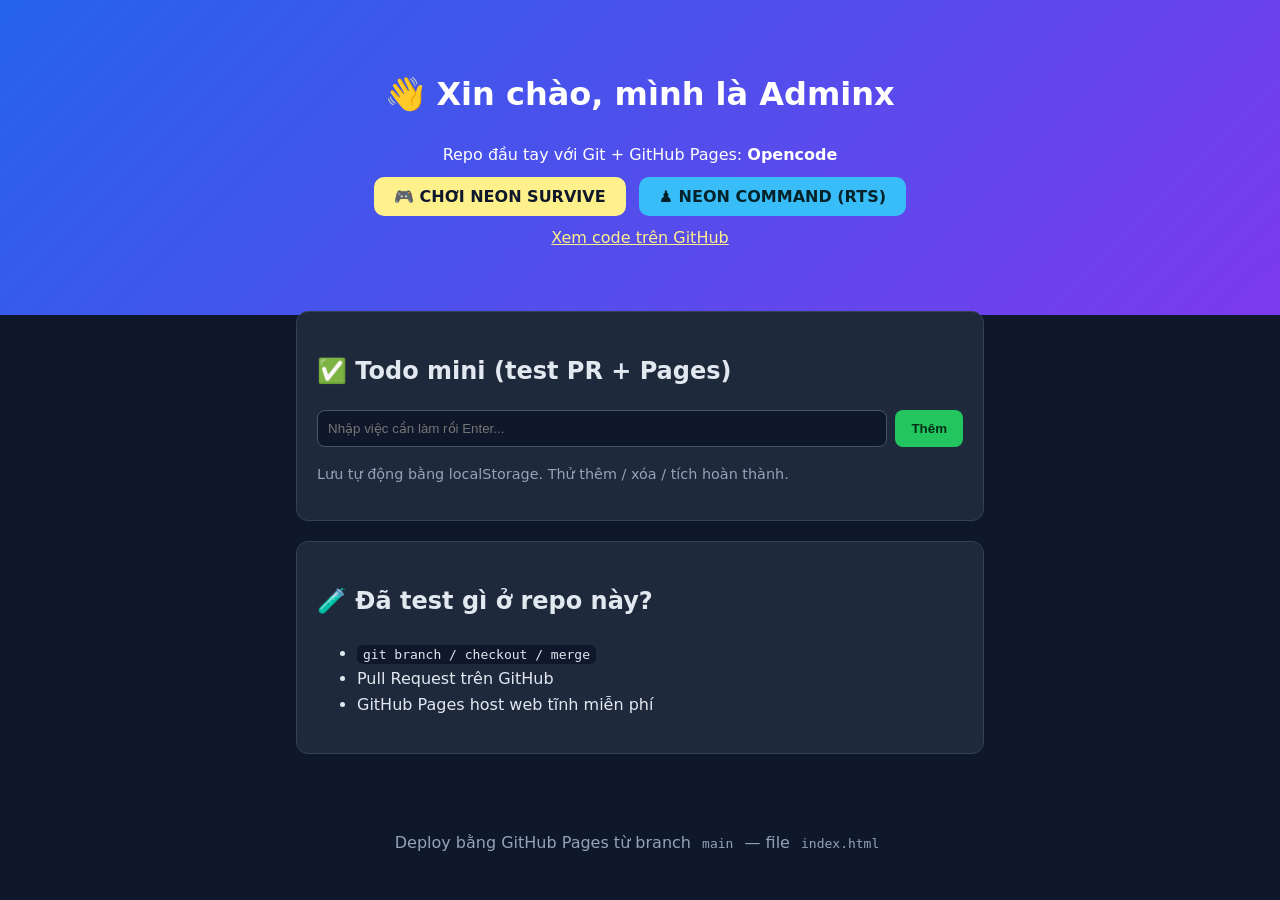
<file: index.html>
<!DOCTYPE html>
<html lang="vi">
<head>
  <meta charset="UTF-8" />
  <meta name="viewport" content="width=device-width, initial-scale=1.0" />
  <title>Opencode — Hello</title>
  <link rel="stylesheet" href="style.css" />
</head>
<body>
  <header>
    <h1>👋 Xin chào, mình là Adminx</h1>
    <p>Repo đầu tay với Git + GitHub Pages: <strong>Opencode</strong></p>
    <p>
      <a href="game.html" style="background:#fef08a;color:#0f172a;padding:10px 20px;border-radius:10px;text-decoration:none;font-weight:800;">🎮 CHƠI NEON SURVIVE</a>
      <a href="rts/" style="background:#38bdf8;color:#04222a;padding:10px 20px;border-radius:10px;text-decoration:none;font-weight:800;margin-left:8px;">♟️ NEON COMMAND (RTS)</a>
    </p>
    <p>
      <a href="https://github.com/hoangthaiminh2007-dot/Opencode" target="_blank">Xem code trên GitHub</a>
    </p>
  </header>

  <main>
    <section class="card">
      <h2>✅ Todo mini (test PR + Pages)</h2>
      <form id="todo-form">
        <input id="todo-input" type="text" placeholder="Nhập việc cần làm rồi Enter..." autocomplete="off" />
        <button type="submit">Thêm</button>
      </form>
      <ul id="todo-list"></ul>
      <p class="hint">Lưu tự động bằng localStorage. Thử thêm / xóa / tích hoàn thành.</p>
    </section>

    <section class="card">
      <h2>🧪 Đã test gì ở repo này?</h2>
      <ul>
        <li><code>git branch / checkout / merge</code></li>
        <li>Pull Request trên GitHub</li>
        <li>GitHub Pages host web tĩnh miễn phí</li>
      </ul>
    </section>
  </main>

  <footer>
    <p>Deploy bằng GitHub Pages từ branch <code>main</code> — file <code>index.html</code></p>
  </footer>

  <script src="app.js"></script>
</body>
</html>
</file>
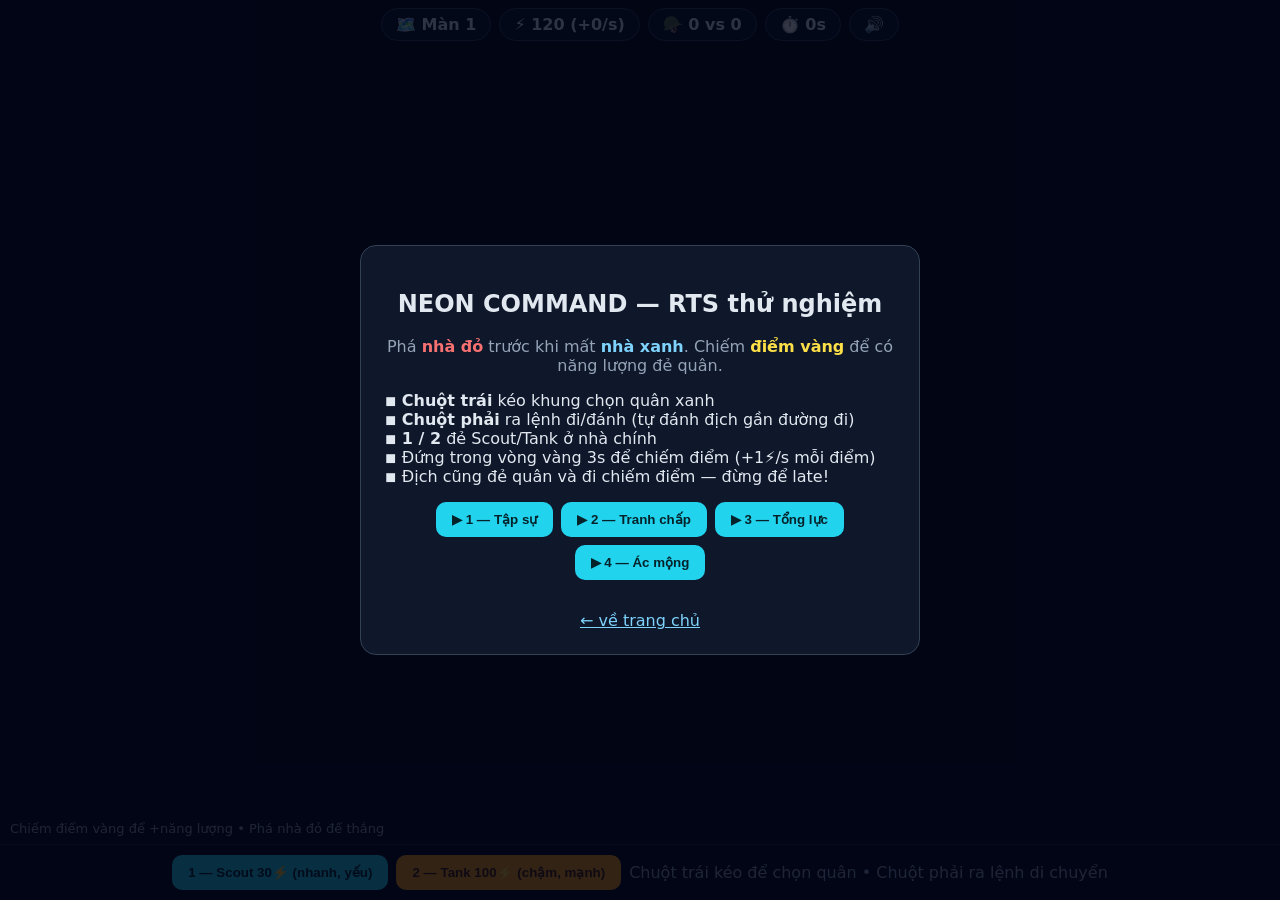
<file: rts/index.html>
<!DOCTYPE html>
<html lang="vi">
<head>
<meta charset="UTF-8" />
<meta name="viewport" content="width=device-width, initial-scale=1.0" />
<title>NEON COMMAND — RTS MVP</title>
<style>
  *{box-sizing:border-box} body{margin:0;background:#04060d;color:#e2e8f0;font-family:system-ui,sans-serif;overflow:hidden}
  #game{display:block;width:100vw;height:100vh}
  .hud{position:fixed;top:0;left:0;right:0;display:flex;gap:8px;justify-content:center;padding:8px;pointer-events:none;font-weight:700;flex-wrap:wrap}
  .pill{background:rgba(15,23,42,.88);border:1px solid #334155;border-radius:999px;padding:6px 14px}
  .bar{position:fixed;left:0;right:0;bottom:0;display:flex;gap:8px;justify-content:center;align-items:center;padding:10px;background:rgba(2,6,23,.85);border-top:1px solid #1e293b;flex-wrap:wrap}
  button{padding:10px 16px;border:0;border-radius:10px;font-weight:800;cursor:pointer}
  .b1{background:#22d3ee;color:#04222a} .b2{background:#f59e0b;color:#451a03} .b1:disabled,.b2:disabled{opacity:.4;cursor:not-allowed}
  .overlay{position:fixed;inset:0;display:flex;align-items:center;justify-content:center;background:rgba(2,6,23,.8);padding:20px;text-align:center}
  .hidden{display:none!important} .panel{max-width:560px;background:#0f172a;border:1px solid #334155;border-radius:16px;padding:24px}
  kbd{background:#1e293b;border:1px solid #475569;border-radius:6px;padding:2px 8px}
  a{color:#7dd3fc}
  #hint{position:fixed;left:10px;bottom:64px;font-size:13px;color:#94a3b8;pointer-events:none}
</style>
</head>
<body>
<canvas id="game"></canvas>
<div class="hud">
  <div class="pill">🗺️ Màn <span id="level">1</span></div>
  <div class="pill">⚡ <span id="energy">120</span> (+<span id="rate">0</span>/s)</div>
  <div class="pill">🪖 <span id="ucount">0</span> vs <span id="ecount">0</span></div>
  <div class="pill">⏱️ <span id="time">0</span>s</div>
  <div class="pill" id="mute" style="pointer-events:auto;cursor:pointer">🔊</div>
</div>
<div class="bar">
  <button class="b1" id="buildScout">1 — Scout 30⚡ (nhanh, yếu)</button>
  <button class="b2" id="buildTank">2 — Tank 100⚡ (chậm, mạnh)</button>
  <span id="sel" style="color:#94a3b8">Chuột trái kéo để chọn quân • Chuột phải ra lệnh di chuyển</span>
</div>
<div id="hint">Chiếm điểm vàng để +năng lượng • Phá nhà đỏ để thắng</div>

<div id="start" class="overlay">
  <div class="panel">
    <h2>NEON COMMAND — RTS thử nghiệm</h2>
    <p style="color:#94a3b8">Phá <b style="color:#f87171">nhà đỏ</b> trước khi mất <b style="color:#7dd3fc">nhà xanh</b>. Chiếm <b style="color:#fde047">điểm vàng</b> để có năng lượng đẻ quân.</p>
    <p style="text-align:left">◾ <b>Chuột trái</b> kéo khung chọn quân xanh<br>◾ <b>Chuột phải</b> ra lệnh đi/đánh (tự đánh địch gần đường đi)<br>◾ <b>1 / 2</b> đẻ Scout/Tank ở nhà chính<br>◾ Đứng trong vòng vàng 3s để chiếm điểm (+1⚡/s mỗi điểm)<br>◾ Địch cũng đẻ quân và đi chiếm điểm — đừng để late!</p>
    <div id="levels" style="display:flex;gap:8px;justify-content:center;flex-wrap:wrap;margin:12px 0"></div>
    <br>
    <a href="../index.html">← về trang chủ</a>
  </div>
</div>
<div id="over" class="overlay hidden">
  <div class="panel">
    <h2 id="result">THẮNG!</h2>
    <p id="stats"></p>
    <button class="b1" id="retry">↻ CHƠI LẠI (R)</button>
    <button class="b2" id="next">MÀN TIẾP ▶</button><br><br>
    <button class="b1" id="menu" style="background:#334155;color:#fff">🗺️ Chọn màn</button><br><br>
    <a href="../index.html">← về trang chủ</a>
  </div>
</div>

<script>
const cv=document.getElementById('game'), ctx=cv.getContext('2d');
const WORLD={w:1600,h:900};
let scale=1,ox=0,oy=0;
function resize(){ cv.width=innerWidth; cv.height=innerHeight;
  scale=Math.min(cv.width/WORLD.w, cv.height/WORLD.h);
  ox=(cv.width-WORLD.w*scale)/2; oy=(cv.height-WORLD.h*scale)/2;
}
addEventListener('resize',resize); resize();
const W2S=(x,y)=>({x:ox+x*scale,y:oy+y*scale});
const S2W=(x,y)=>({x:(x-ox)/scale,y:(y-oy)/scale});

const $=id=>document.getElementById(id);
let muted=localStorage.getItem('neon-muted')==='1';
function beep(f=440,d=.07,t='square',v=.04){ if(muted)return; try{
  const a=beep.ac||(beep.ac=new (window.AudioContext||window.webkitAudioContext)());
  const o=a.createOscillator(),g=a.createGain(); o.type=t;o.frequency.value=f;g.gain.value=v;
  o.connect(g);g.connect(a.destination);o.start();o.stop(a.currentTime+d);}catch(e){} }
function updMute(){ $('mute').textContent=muted?'🔇':'🔊'; } updMute();
$('mute').onclick=e=>{e.stopPropagation();muted=!muted;localStorage.setItem('neon-muted',muted?'1':'0');updMute();};

const COST={scout:30,tank:100};
const LEVELS=[
  {name:'1 — Tập sự', desc:'1 điểm vàng, địch yếu, không tank', energy:150, enemyEnergy:0, pHP:600, eHP:300, aiBase:10, aiMin:6, tankAt:999, enemyTanks:false, nodes:[{x:800,y:450,r:48}]},
  {name:'2 — Tranh chấp', desc:'3 điểm vàng, địch thường', energy:120, enemyEnergy:60, pHP:600, eHP:600, aiBase:7, aiMin:3.5, tankAt:50, enemyTanks:true, nodes:[{x:800,y:200,r:42},{x:800,y:450,r:48},{x:800,y:700,r:42}]},
  {name:'3 — Tổng lực', desc:'Địch đông, tank sớm, nhà đỏ 800 máu', energy:120, enemyEnergy:100, pHP:600, eHP:800, aiBase:5.5, aiMin:3, tankAt:30, enemyTanks:true, extraTanks:1, nodes:[{x:800,y:200,r:42},{x:800,y:450,r:48},{x:800,y:700,r:42}]},
  {name:'4 — Ác mộng', desc:'Nhà đỏ 1000 máu, AI đẻ liên tục', energy:120, enemyEnergy:140, pHP:600, eHP:1000, aiBase:4, aiMin:2.5, tankAt:20, enemyTanks:true, extraTanks:2, nodes:[{x:800,y:200,r:42},{x:800,y:450,r:48},{x:800,y:700,r:42}]},
];
let curLevel=0;
let units,nodes,parts,running,energy,enemyEnergy,elapsed,t0,selected,drag,aiT,nextId,over;

function renderLevels(){
  const box=$('levels'); box.innerHTML='';
  LEVELS.forEach((lv,i)=>{
    const b=document.createElement('button');
    b.textContent='▶ '+lv.name;
    b.className='b1'; b.title=lv.desc;
    b.onclick=()=>{ curLevel=i; state={pHP:lv.pHP,eHP:lv.eHP}; reset(); last=performance.now(); requestAnimationFrame(loop); beep(660,.1); };
    box.appendChild(b);
  });
}
renderLevels();

function reset(){
  const lv=LEVELS[curLevel];
  units=[];parts=[];selected=new Set();drag=null;aiT=4;nextId=1;over=false;
  energy=lv.energy;enemyEnergy=lv.enemyEnergy;elapsed=0;t0=performance.now();running=true;
  $('level').textContent=curLevel+1;
  $('hint').textContent=`Màn ${curLevel+1}: ${lv.desc}`;
  nodes=lv.nodes.map(n=>({x:n.x,y:n.y,r:n.r,owner:0,p:0}));
  units.push(mkUnit(1,'scout',180,420),mkUnit(1,'scout',180,480));
  units.push(mkUnit(-1,'scout',1420,420),mkUnit(-1,'scout',1420,480));
  for(let i=0;i<(lv.extraTanks||0);i++) units.push(mkUnit(-1,'tank',1420,300+i*150));
  $('start').classList.add('hidden');$('over').classList.add('hidden');
}
function mkUnit(side,type,x,y){
  const base=type==='scout'?{hp:40,atk:5,range:130,speed:170,cd:0.7}:{hp:150,atk:22,range:110,speed:85,cd:1.2};
  return {id:nextId++,side,type,x,y,tx:x,ty:y,...base,max:base.hp,cdT:0};
}
function basePos(side){ return side===1?{x:120,y:450}:{x:1480,y:450}; }
function baseHP(side){ return side===1?state.pHP:state.eHP; }
let state={pHP:600,eHP:600};

function build(side,type){
  const c=COST[type];
  if(side===1){ if(energy<c)return false; energy-=c; }
  else { if(enemyEnergy<c)return false; enemyEnergy-=c; }
  const b=basePos(side);
  const u=mkUnit(side,type,b.x+(side===1?60:-60),b.y+(Math.random()-0.5)*120);
  u.tx=b.x+(side===1?220:-220); u.ty=b.y+(Math.random()-0.5)*200;
  units.push(u); beep(side===1?660:220,.08); return true;
}

function nearestEnemy(u){
  let best=null,bd=1e9;
  for(const v of units){ if(v.side===u.side||v.hp<=0)continue;
    const d=Math.hypot(v.x-u.x,v.y-u.y); if(d<bd){bd=d;best=v;} }
  // nhà địch cũng là mục tiêu
  const b=basePos(-u.side);
  const bhp=-u.side===1?state.pHP:state.eHP;
  // Thực ra check nhà theo side: nếu u.side=1 thì nhà địch là eHP ở (1480,450)
  const eb=u.side===1?{x:1480,y:450,hp:state.eHP}:{x:120,y:450,hp:state.pHP};
  const de=Math.hypot(eb.x-u.x,eb.y-u.y);
  if(de<bd && eb.hp>0){bd=de;best={isBase:true,side:-u.side,x:eb.x,y:eb.y,hp:eb.hp};}
  return {e:best,d:bd};
}

function damageBase(side,atk){
  if(side===1)state.pHP-=atk; else state.eHP-=atk;
  if(state.pHP<=0||state.eHP<=0) end(state.eHP<=0);
}
function end(win){
  if(over)return; over=true; running=false;
  $('result').textContent=win?`🏆 THẮNG MÀN ${curLevel+1}!`:'💀 THUA — mất nhà xanh';
  $('result').style.color=win?'#4ade80':'#f87171';
  const hasNext=win && curLevel+1<LEVELS.length;
  $('stats').textContent=`Màn ${curLevel+1}: ${LEVELS[curLevel].desc}. Sống ${elapsed.toFixed(0)}s. Bấm R chơi lại${hasNext?' hoặc qua Màn tiếp':''}.`;
  $('next').style.display=hasNext?'inline-block':'none';
  $('over').classList.remove('hidden'); beep(win?880:150,.4,'sawtooth',.07);
}

let last=performance.now();
function loop(now){
  requestAnimationFrame(loop);
  if(!running)return;
  let dt=Math.min(.05,(now-last)/1000); last=now;
  elapsed=(now-t0)/1000;

  // thu nhập
  let inc=0,einc=0.5;
  for(const n of nodes){ if(n.owner===1)inc+=1; if(n.owner===-1)einc+=1; }
  energy+=inc*dt; enemyEnergy+=einc*dt;

  // chiếm điểm: chỉ 1 phe trong vòng mới tiến triển
  for(const n of nodes){
    let c1=0,cm1=0;
    for(const u of units){ if(u.hp<=0)continue; if(Math.hypot(u.x-n.x,u.y-n.y)<n.r){ u.side===1?c1++:cm1++; } }
    if(c1>0&&cm1===0){ if(n.owner!==1){n.p+=dt/3; if(n.p>=1){n.owner=1;n.p=0;beep(880,.12);} } }
    else if(cm1>0&&c1===0){ if(n.owner!==-1){n.p+=dt/3; if(n.p>=1){n.owner=-1;n.p=0;beep(220,.12);} } }
    else n.p=Math.max(0,n.p-dt/3);
  }

  // AI địch theo màn
  aiT-=dt;
  if(aiT<=0){
    const lv=LEVELS[curLevel];
    aiT=Math.max(lv.aiMin,lv.aiBase-elapsed/60);
    const wantTank=lv.enemyTanks&&elapsed>lv.tankAt&&enemyEnergy>=COST.tank&&Math.random()<0.5;
    const type=wantTank?'tank':'scout';
    if(build(-1,type)){
      const u=units[units.length-1];
      // đi chiếm điểm chưa có hoặc đánh nhà bạn
      let tgt=nodes.find(n=>n.owner!== -1);
      if(!tgt||Math.random()<0.4){ u.tx=120+Math.random()*200; u.ty=300+Math.random()*300; }
      else { u.tx=tgt.x; u.ty=tgt.y; }
    }
  }

  // combat + di chuyển
  for(const u of units){
    if(u.hp<=0)continue;
    u.cdT-=dt;
    const {e,d}=nearestEnemy(u);
    if(e&&d<u.range){
      if(u.cdT<=0){
        u.cdT=u.cd;
        if(e.isBase)damageBase(e.side,u.atk);
        else { e.hp-=u.atk; parts.push({x:e.x,y:e.y,life:.2,c:e.side===1?'#7dd3fc':'#f87171'}); if(e.hp<=0)beep(180,.06); }
        parts.push({x:(u.x+e.x)/2,y:(u.y+e.y)/2,life:.12,c:'#fde047'});
      }
    } else {
      // attack-move: đi tới đích, gặp địch trên đường (aggro 240) thì đuổi
      let mx=u.tx,my=u.ty;
      if(e&&d<240){ mx=e.x; my=e.y; }
      const dx=mx-u.x,dy=my-u.y,dd=Math.hypot(dx,dy);
      if(dd>6){ u.x+=dx/dd*u.speed*dt; u.y+=dy/dd*u.speed*dt; }
    }
    u.x=Math.max(10,Math.min(WORLD.w-10,u.x)); u.y=Math.max(10,Math.min(WORLD.h-10,u.y));
  }
  // tách chồng lấn
  for(let i=0;i<units.length;i++)for(let j=i+1;j<units.length;j++){
    const a=units[i],b=units[j]; if(a.hp<=0||b.hp<=0)continue;
    const dx=b.x-a.x,dy=b.y-a.y,d=Math.hypot(dx,dy);
    if(d>0&&d<22){ const p=(22-d)/2/d; a.x-=dx*p;a.y-=dy*p;b.x+=dx*p;b.y+=dy*p; }
  }
  units=units.filter(u=>u.hp>0);
  for(let i=parts.length-1;i>=0;i--){parts[i].life-=dt;if(parts[i].life<=0)parts.splice(i,1);}

  draw(now);
  $('energy').textContent=Math.floor(energy);
  $('rate').textContent=inc;
  $('ucount').textContent=units.filter(u=>u.side===1).length;
  $('ecount').textContent=units.filter(u=>u.side===-1).length;
  $('time').textContent=Math.floor(elapsed);
  $('buildScout').disabled=energy<COST.scout;
  $('buildTank').disabled=energy<COST.tank;
}

function draw(now){
  ctx.fillStyle='#04060d';ctx.fillRect(0,0,cv.width,cv.height);
  ctx.save();ctx.translate(ox,oy);ctx.scale(scale,scale);
  // nền + lưới
  ctx.fillStyle='#0a0f1e';ctx.fillRect(0,0,WORLD.w,WORLD.h);
  ctx.strokeStyle='#111a30';for(let x=0;x<=WORLD.w;x+=80){ctx.beginPath();ctx.moveTo(x,0);ctx.lineTo(x,WORLD.h);ctx.stroke();}
  for(let y=0;y<=WORLD.h;y+=80){ctx.beginPath();ctx.moveTo(0,y);ctx.lineTo(WORLD.w,y);ctx.stroke();}
  // đường giữa
  ctx.strokeStyle='#1e293b';ctx.setLineDash([10,10]);ctx.beginPath();ctx.moveTo(800,0);ctx.lineTo(800,900);ctx.stroke();ctx.setLineDash([]);
  // nodes
  for(const n of nodes){
    ctx.fillStyle=n.owner===1?'#1d4ed8':n.owner===-1?'#991b1b':'#3f3f46';
    ctx.beginPath();ctx.arc(n.x,n.y,n.r,0,7);ctx.fill();
    ctx.strokeStyle=n.owner===1?'#7dd3fc':n.owner===-1?'#f87171':'#fde047';ctx.lineWidth=3;
    ctx.beginPath();ctx.arc(n.x,n.y,n.r,0,7);ctx.stroke();
    if(n.p>0){ctx.strokeStyle='#fff';ctx.beginPath();ctx.arc(n.x,n.y,n.r+6,-1.57,-1.57+n.p*6.28);ctx.stroke();}
    ctx.fillStyle='#fff';ctx.font='bold 13px system-ui';ctx.textAlign='center';ctx.fillText(n.owner===1?'+1 BẠN':n.owner===-1?'+1 ĐỊCH':'+1 VÀNG',n.x,n.y+4);
  }
  // nhà
  drawBase(120,450,state.pHP,LEVELS[curLevel].pHP,'#2563eb','NHÀ BẠN');
  drawBase(1480,450,state.eHP,LEVELS[curLevel].eHP,'#dc2626','NHÀ ĐỊCH');
  // quân
  for(const u of units){
    const c=u.side===1?'#38bdf8':'#f87171';
    ctx.shadowBlur=10;ctx.shadowColor=c;ctx.fillStyle=c;
    if(u.type==='scout'){ctx.beginPath();ctx.arc(u.x,u.y,9,0,7);ctx.fill();}
    else{ctx.fillRect(u.x-11,u.y-11,22,22);}
    ctx.shadowBlur=0;
    if(selected.has(u.id)){ctx.strokeStyle='#fff';ctx.lineWidth=2;ctx.beginPath();ctx.arc(u.x,u.y,14,0,7);ctx.stroke();}
    // máu
    ctx.fillStyle='#000';ctx.fillRect(u.x-12,u.y-18,24,4);
    ctx.fillStyle=u.side===1?'#4ade80':'#ef4444';ctx.fillRect(u.x-12,u.y-18,24*Math.max(0,u.hp/u.max),4);
  }
  // đạn
  for(const p of parts){ctx.globalAlpha=Math.min(1,p.life*5);ctx.fillStyle=p.c;ctx.fillRect(p.x-3,p.y-3,6,6);}
  ctx.globalAlpha=1;
  // khung kéo
  if(drag){const a=S2W(drag.x0,drag.y0),b=S2W(drag.x1,drag.y1);
    ctx.strokeStyle='#fff';ctx.setLineDash([6,4]);ctx.strokeRect(Math.min(a.x,b.x),Math.min(a.y,b.y),Math.abs(b.x-a.x),Math.abs(b.y-a.y));ctx.setLineDash([]);}
  ctx.restore();
}
function drawBase(x,y,hp,max,color,label){
  ctx.fillStyle='#0f172a';ctx.fillRect(x-50,y-60,100,120);
  ctx.strokeStyle=color;ctx.lineWidth=3;ctx.strokeRect(x-50,y-60,100,120);
  ctx.fillStyle=color;ctx.font='bold 14px system-ui';ctx.textAlign='center';ctx.fillText(label,x,y-68);
  ctx.fillStyle='#000';ctx.fillRect(x-50,y+66,100,8);
  ctx.fillStyle=color;ctx.fillRect(x-50,y+66,100*Math.max(0,hp/max),8);
}

// input
cv.addEventListener('contextmenu',e=>e.preventDefault());
cv.addEventListener('mousedown',e=>{
  if(!running)return; const w=S2W(e.clientX,e.clientY);
  if(e.button===0){drag={x0:e.clientX,y0:e.clientY,x1:e.clientX,y1:e.clientY};}
  else if(e.button===2){ for(const u of units)if(selected.has(u.id)){u.tx=Math.max(10,Math.min(WORLD.w-10,w.x));u.ty=Math.max(10,Math.min(WORLD.h-10,w.y));} beep(520,.05); }
});
cv.addEventListener('mousemove',e=>{ if(drag){drag.x1=e.clientX;drag.y1=e.clientY;} });
cv.addEventListener('mouseup',e=>{
  if(e.button!==0||!drag)return;
  const a=S2W(Math.min(drag.x0,drag.x1),Math.min(drag.y0,drag.y1));
  const b=S2W(Math.max(drag.x0,drag.x1),Math.max(drag.y0,drag.y1));
  const small=Math.abs(b.x-a.x)<10&&Math.abs(b.y-a.y)<10;
  selected.clear();
  for(const u of units){ if(u.side!==1||u.hp<=0)continue;
    if(small){ if(Math.hypot(u.x-a.x,u.y-a.y)<20)selected.add(u.id); }
    else if(u.x>=a.x&&u.x<=b.x&&u.y>=a.y&&u.y<=b.y)selected.add(u.id);
  }
  $('sel').textContent=`Đã chọn ${selected.size} quân — chuột phải để ra lệnh`;
  drag=null;
});
addEventListener('keydown',e=>{
  const k=e.key.toLowerCase();
  if(k==='1')build(1,'scout'); if(k==='2')build(1,'tank');
  if(k==='m'){$('mute').click();}
  if(k==='r'&&over){state={pHP:LEVELS[curLevel].pHP,eHP:LEVELS[curLevel].eHP};reset();last=performance.now();requestAnimationFrame(loop);}
});
$('buildScout').onclick=()=>build(1,'scout');
$('buildTank').onclick=()=>build(1,'tank');
$('retry').onclick=()=>{state={pHP:LEVELS[curLevel].pHP,eHP:LEVELS[curLevel].eHP};reset();last=performance.now();requestAnimationFrame(loop);};
$('next').onclick=()=>{ if(curLevel+1<LEVELS.length){curLevel++;state={pHP:LEVELS[curLevel].pHP,eHP:LEVELS[curLevel].eHP};reset();last=performance.now();requestAnimationFrame(loop);} };
$('menu').onclick=()=>{ running=false; $('over').classList.add('hidden'); $('start').classList.remove('hidden'); renderLevels(); };
requestAnimationFrame(loop);
</script>
</body>
</html>
</file>
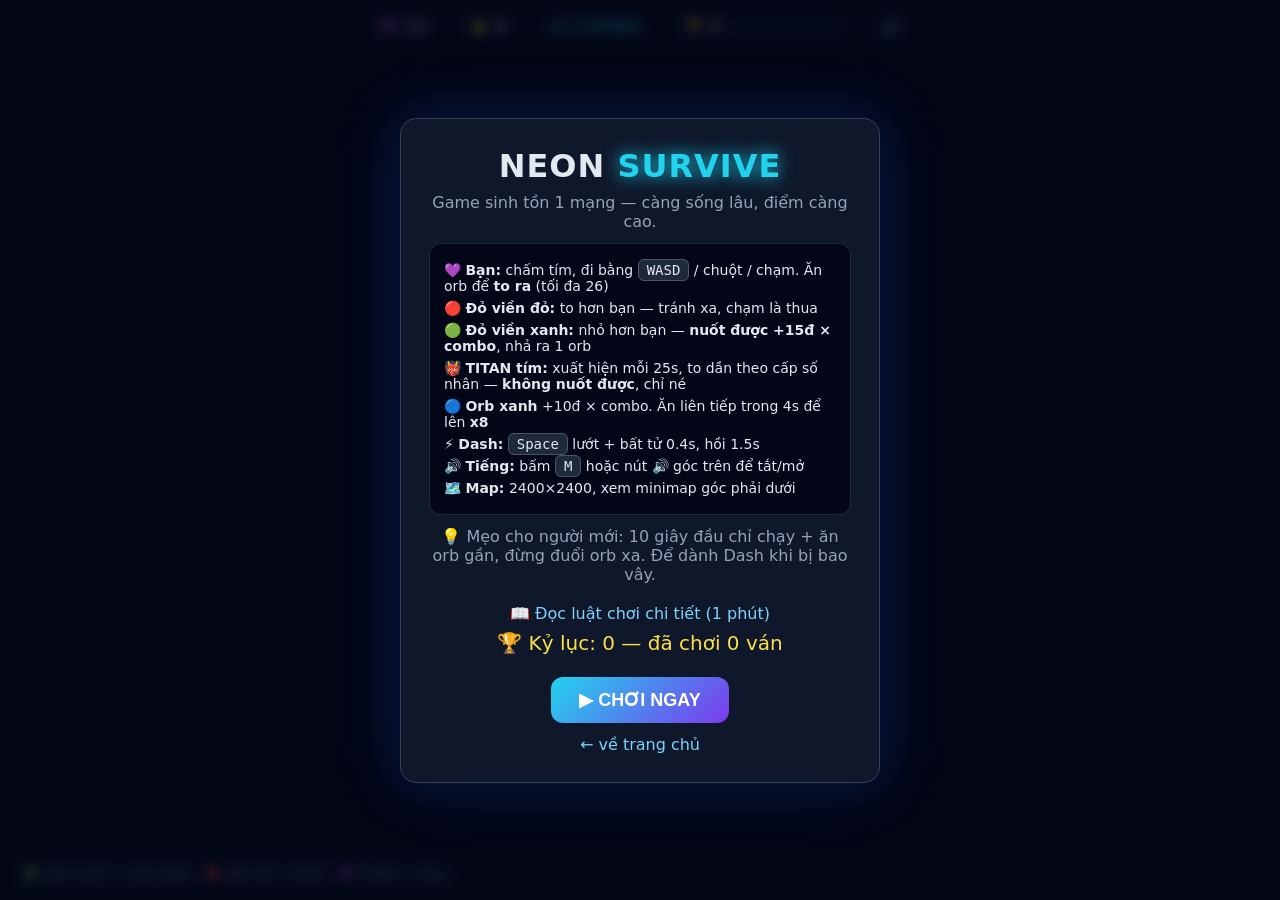
<file: game.html>
<!DOCTYPE html>
<html lang="vi">
<head>
<meta charset="UTF-8" />
<meta name="viewport" content="width=device-width, initial-scale=1.0, maximum-scale=1.0, user-scalable=no" />
<title>NEON SURVIVE — Opencode</title>
<style>
  * { box-sizing: border-box; -webkit-tap-highlight-color: transparent; }
  body { margin:0; background:#05070f; color:#e2e8f0; font-family: system-ui, sans-serif; overflow:hidden; }
  #game { display:block; width:100vw; height:100vh; }
  .hud {
    position:fixed; top:0; left:0; right:0;
    display:flex; gap:12px; justify-content:center;
    padding:10px; pointer-events:none; font-weight:700;
  }
  .pill { background:rgba(15,23,42,.8); border:1px solid #334155; border-radius:999px; padding:6px 14px; }
  #combo { color:#22d3ee; }
  #dashbar { width:110px; height:8px; background:#1e293b; border-radius:99px; overflow:hidden; display:inline-block; vertical-align:middle; margin-left:8px;}
  #dashfill { height:100%; width:100%; background:#22c55e; }
  .overlay {
    position:fixed; inset:0; display:flex; align-items:center; justify-content:center;
    background:rgba(2,6,23,.78); backdrop-filter: blur(6px); text-align:center; padding:20px;
  }
  .hidden { display:none !important; }
  .panel { max-width:440px; background:#0f172a; border:1px solid #334155; border-radius:16px; padding:28px; box-shadow:0 0 60px #2563eb44; }
  h1 { margin:0 0 8px; font-size:32px; letter-spacing:1px; }
  h1 span { color:#22d3ee; text-shadow:0 0 18px #22d3ee; }
  p { color:#94a3b8; margin:8px 0; }
  .btn {
    display:inline-block; margin-top:14px; padding:12px 28px; border:0; border-radius:12px;
    background:linear-gradient(135deg,#22d3ee,#7c3aed); color:white; font-size:18px; font-weight:800; cursor:pointer;
  }
  kbd { background:#1e293b; border:1px solid #475569; border-radius:6px; padding:2px 8px; }
  a.back { color:#7dd3fc; text-decoration:none; display:inline-block; margin-top:12px; }
  .best { font-size:20px; color:#fde047; }
  .rules { text-align:left; background:#020617; border:1px solid #1e293b; border-radius:12px; padding:12px 14px; margin:12px 0; font-size:14px; }
  .rules li { margin:6px 0; list-style:none; }
  .rules ul { padding:0; margin:0; }
</style>
</head>
<body>
<canvas id="game"></canvas>

<div class="hud">
  <div class="pill">💜 <span id="psize">12</span></div>
  <div class="pill">⭐ <span id="score">0</span></div>
  <div class="pill" id="combo">x1 COMBO</div>
  <div class="pill">🏆 <span id="best">0</span><span id="dashbar"><span id="dashfill"></span></span></div>
  <div class="pill" id="mutebtn" title="Tắt/bật tiếng (M)" style="cursor:pointer;pointer-events:auto">🔊</div>
</div>
<div id="legend" style="position:fixed;left:10px;bottom:10px;background:rgba(15,23,42,.85);border:1px solid #334155;border-radius:10px;padding:8px 12px;font-size:13px;pointer-events:none">🟢 viền xanh = nuốt được &nbsp; 🔴 viền đỏ = tránh &nbsp; 🟣 TITAN = chạy</div>

<div id="start" class="overlay">
  <div class="panel" style="max-width:480px">
    <h1>NEON <span>SURVIVE</span></h1>
    <p>Game sinh tồn 1 mạng — càng sống lâu, điểm càng cao.</p>
    <div class="rules">
      <ul>
        <li>💜 <b>Bạn:</b> chấm tím, đi bằng <kbd>WASD</kbd> / chuột / chạm. Ăn orb để <b>to ra</b> (tối đa 26)</li>
        <li>🔴 <b>Đỏ viền đỏ:</b> to hơn bạn — tránh xa, chạm là thua</li>
        <li>🟢 <b>Đỏ viền xanh:</b> nhỏ hơn bạn — <b>nuốt được +15đ × combo</b>, nhả ra 1 orb</li>
        <li>👹 <b>TITAN tím:</b> xuất hiện mỗi 25s, to dần theo cấp số nhân — <b>không nuốt được</b>, chỉ né</li>
        <li>🔵 <b>Orb xanh</b> +10đ × combo. Ăn liên tiếp trong 4s để lên <b>x8</b></li>
        <li>⚡ <b>Dash:</b> <kbd>Space</kbd> lướt + bất tử 0.4s, hồi 1.5s</li>
        <li>🔊 <b>Tiếng:</b> bấm <kbd>M</kbd> hoặc nút 🔊 góc trên để tắt/mở</li>
        <li>🗺️ <b>Map:</b> 2400×2400, xem minimap góc phải dưới</li>
      </ul>
    </div>
    <p>💡 Mẹo cho người mới: 10 giây đầu chỉ chạy + ăn orb gần, đừng đuổi orb xa. Để dành Dash khi bị bao vây.</p>
    <p><a class="back" href="https://github.com/hoangthaiminh2007-dot/Opencode/blob/main/RULES.md" target="_blank">📖 Đọc luật chơi chi tiết (1 phút)</a></p>
    <p class="best">🏆 Kỷ lục: <span id="bestStart">0</span> — đã chơi <span id="plays">0</span> ván</p>
    <button class="btn" id="playBtn">▶ CHƠI NGAY</button><br>
    <a class="back" href="index.html">← về trang chủ</a>
  </div>
</div>

<div id="over" class="overlay hidden">
  <div class="panel">
    <h1>GAME <span>OVER</span></h1>
    <p>Điểm: <b id="final">0</b> — sống <b id="time">0</b>s — combo cao nhất <b id="maxcombo">x1</b></p>
    <p class="best" id="newbest" style="display:none">🔥 KỶ LỤC MỚI!</p>
    <p class="best">🏆 Kỷ lục: <span id="bestOver">0</span></p>
    <button class="btn" id="retryBtn">↻ CHƠI LẠI (R)</button><br>
    <a class="back" href="index.html">← về trang chủ</a>
  </div>
</div>

<script>
const cv = document.getElementById('game');
const ctx = cv.getContext('2d');
function resize(){ cv.width = innerWidth; cv.height = innerHeight; }
addEventListener('resize', resize); resize();

const WORLD = { w: 2400, h: 2400 }; // map lớn gấp ~9 lần màn hình 800x600
let cam = { x: 0, y: 0 };

const $ = id => document.getElementById(id);
const BEST_KEY='neon-best', PLAYS_KEY='neon-plays';
let best = +(localStorage.getItem(BEST_KEY)||0);
let plays = +(localStorage.getItem(PLAYS_KEY)||0);
$('best').textContent = best; $('bestStart').textContent = best; $('plays').textContent = plays;

let player, enemies, orbs, parts, keys, running=false, score=0, combo=1, comboT=0, maxcombo=1, t0=0, elapsed=0, dashCD=0, shake=0, nextTitan=25, mouse={sx:innerWidth/2,sy:innerHeight/2,active:false};
let muted = localStorage.getItem('neon-muted')==='1';

function updateMuteBtn(){ $('mutebtn').textContent = muted ? '🔇' : '🔊'; }
function toggleMute(){ muted=!muted; localStorage.setItem('neon-muted', muted?'1':'0'); updateMuteBtn(); }
updateMuteBtn();
$('mutebtn').onclick = (e)=>{ e.stopPropagation(); toggleMute(); };

addEventListener('keydown', e=>{ keys[e.key.toLowerCase()]=true; if(e.code==='Space'){e.preventDefault(); tryDash();} if(e.key.toLowerCase()==='r' && !running) start(); if(e.key.toLowerCase()==='m') toggleMute(); });
addEventListener('keyup', e=>{ keys[e.key.toLowerCase()]=false; });
cv.addEventListener('pointermove', e=>{ mouse.sx=e.clientX; mouse.sy=e.clientY; mouse.active=true; });
cv.addEventListener('pointerdown', e=>{ mouse.sx=e.clientX; mouse.sy=e.clientY; mouse.active=true; });

function beep(f=440,d=.07,type='square',v=.05){
  if(muted) return;
  try{
    const a = beep.ac || (beep.ac = new (window.AudioContext||window.webkitAudioContext)());
    const o=a.createOscillator(), g=a.createGain();
    o.type=type; o.frequency.value=f; g.gain.value=v;
    o.connect(g); g.connect(a.destination); o.start(); o.stop(a.currentTime+d);
  }catch(e){}
}

function spawnEnemy(){
  // spawn quanh camera để luôn gây áp lực, nhưng kẹp trong world
  const m = 60;
  const vx0 = cam.x - m, vx1 = cam.x + cv.width + m;
  const vy0 = cam.y - m, vy1 = cam.y + cv.height + m;
  const side = Math.floor(Math.random()*4);
  let x,y;
  if(side===0){x=vx0+Math.random()*(vx1-vx0);y=vy0;} else if(side===1){x=vx1;y=vy0+Math.random()*(vy1-vy0);}
  else if(side===2){x=vx0+Math.random()*(vx1-vx0);y=vy1;} else {x=vx0;y=vy0+Math.random()*(vy1-vy0);}
  x=Math.max(20,Math.min(WORLD.w-20,x)); y=Math.max(20,Math.min(WORLD.h-20,y));
  const diff = Math.min(1.8, 1 + elapsed/45);
  // địch to xuất hiện nhiều dần theo thời gian, size tăng theo cấp số nhân
  const bigChance = Math.min(0.45, 0.2 + elapsed/180);
  let r, sp, titan=false;
  if(Math.random()<bigChance){
    const growth = Math.pow(1.12, elapsed/15); // cấp số nhân theo thời gian sống
    r = Math.min(42, (16 + elapsed*0.2 + Math.random()*5) * growth / 2 + 8);
    sp = (40+Math.random()*40)*diff; titan = r >= 22;
  }
  else { r = (9+Math.random()*8)*0.7; sp = (50+Math.random()*60)*diff; }
  enemies.push({x,y,r,sp,hue: titan ? 280 : Math.random()*40, titan});
}

function spawnTitan(){
  // titan định kỳ mỗi 25s: luôn to hơn người chơi, không thể nuốt
  const m = 80;
  const a = Math.random()*Math.PI*2;
  let x = player.x + Math.cos(a)*(Math.max(cv.width,cv.height)/2 + m);
  let y = player.y + Math.sin(a)*(Math.max(cv.width,cv.height)/2 + m);
  x=Math.max(30,Math.min(WORLD.w-30,x)); y=Math.max(30,Math.min(WORLD.h-30,y));
  const r = Math.min(46, 26 + elapsed*0.3);
  const diff = Math.min(1.8, 1 + elapsed/45);
  enemies.push({x,y,r,sp:75*diff,hue:280,titan:true});
  beep(110,.4,'sawtooth',.08);
  burst(x,y,'#a78bfa',20);
}
function spawnOrb(){
  orbs.push({x:40+Math.random()*(WORLD.w-80), y:40+Math.random()*(WORLD.h-80), r:8, pulse:Math.random()*6});
}

function tryDash(){
  if(!running || dashCD>0) return;
  dashCD=1.5; player.dash=0.32; player.inv=Math.max(player.inv, 0.4);
  beep(880,.08,'sawtooth'); burst(player.x,player.y,'#22c55e',14);
}

function burst(x,y,color,n=10){
  for(let i=0;i<n;i++) parts.push({x,y,vx:(Math.random()-.5)*400,vy:(Math.random()-.5)*400,life:.5+Math.random()*.4,color});
}

function start(){
  player={x:WORLD.w/2,y:WORLD.h/2,r:12,vx:0,vy:0,inv:1.5,dash:0};
  enemies=[]; orbs=[]; parts=[]; keys={};
  score=0; combo=1; comboT=0; maxcombo=1; elapsed=0; dashCD=0; shake=0; nextTitan=25; t0=performance.now();
  cam.x = player.x - cv.width/2; cam.y = player.y - cv.height/2;
  for(let i=0;i<12;i++) spawnOrb();
  running=true;
  $('start').classList.add('hidden'); $('over').classList.add('hidden');
  plays++; localStorage.setItem(PLAYS_KEY, plays);
  beep(523,.1); setTimeout(()=>beep(784,.12),90);
  requestAnimationFrame(loop);
}

function die(){
  running=false;
  burst(player.x,player.y,'#ef4444',40);
  shake=14; beep(160,.4,'sawtooth',.08);
  const isNew = Math.floor(score) > best;
  if(isNew){ best=Math.floor(score); localStorage.setItem(BEST_KEY,best); }
  $('final').textContent=Math.floor(score);
  $('time').textContent=elapsed.toFixed(1);
  $('maxcombo').textContent='x'+maxcombo;
  $('bestOver').textContent=best;
  $('newbest').style.display = isNew?'block':'none';
  setTimeout(()=>{ $('over').classList.remove('hidden'); }, 500);
}

let last=performance.now();
function loop(now){
  if(!running) return;
  let dt=Math.min(.033,(now-last)/1000); last=now;
  elapsed=(now-t0)/1000;

  // difficulty (giảm ~40% so với trước)
  if(Math.random() < (0.012 + elapsed*0.001)) spawnEnemy();
  if(orbs.length<12 && Math.random()<0.06) spawnOrb();
  // titan định kỳ: càng sống lâu càng to, không thể nuốt
  if(elapsed >= nextTitan){ spawnTitan(); nextTitan += 25; }

  // move player (mouse screen -> world)
  const ACC=1600; let ax=0, ay=0;
  if(keys['a']||keys['arrowleft'])ax-=1; if(keys['d']||keys['arrowright'])ax+=1;
  if(keys['w']||keys['arrowup'])ay-=1; if(keys['s']||keys['arrowdown'])ay+=1;
  if(ax||ay){ const l=Math.hypot(ax,ay); player.vx+=ax/l*ACC*dt; player.vy+=ay/l*ACC*dt; }
  else if(mouse.active){
    const wx = cam.x + mouse.sx, wy = cam.y + mouse.sy;
    const dx=wx-player.x, dy=wy-player.y, d=Math.hypot(dx,dy);
    if(d>4){ player.vx += dx/d*ACC*dt*0.9; player.vy += dy/d*ACC*dt*0.9; }
  }
  player.vx*=Math.pow(0.02,dt); player.vy*=Math.pow(0.02,dt);
  let spd = player.dash>0 ? 2.6 : 1;
  player.x+=player.vx*spd*dt; player.y+=player.vy*spd*dt;
  player.x=Math.max(14,Math.min(WORLD.w-14,player.x));
  player.y=Math.max(14,Math.min(WORLD.h-14,player.y));
  if(player.dash>0)player.dash-=dt; if(player.inv>0)player.inv-=dt; if(dashCD>0)dashCD-=dt;
  // to ra khi ăn nhưng xẹp dần về 12 để giữ căng thẳng
  if(player.r>12) player.r = Math.max(12, player.r - 0.25*dt);

  // camera follow
  const tx = player.x - cv.width/2, ty = player.y - cv.height/2;
  cam.x += (tx - cam.x) * Math.min(1, dt*5);
  cam.y += (ty - cam.y) * Math.min(1, dt*5);
  cam.x = Math.max(0, Math.min(WORLD.w - cv.width, cam.x));
  cam.y = Math.max(0, Math.min(WORLD.h - cv.height, cam.y));
  // map nhỏ hơn màn hình (điện thoại ngang) thì центрировать
  if(WORLD.w < cv.width) cam.x = (WORLD.w - cv.width)/2;
  if(WORLD.h < cv.height) cam.y = (WORLD.h - cv.height)/2;

  // combo timer
  if(comboT>0){ comboT-=dt; if(comboT<=0) combo=1; }

  // enemies: to hơn thì ăn, nhỏ hơn thì chết
  for(let i=enemies.length-1;i>=0;i--){
    const e=enemies[i];
    const dx=player.x-e.x, dy=player.y-e.y, d=Math.hypot(dx,dy)||1;
    e.x+=dx/d*e.sp*dt; e.y+=dy/d*e.sp*dt;
    if(d < e.r+player.r && player.inv<=0){
      if(player.r > e.r + 1){
        // ăn địch: +điểm, to ra chút, địch biến thành 1 orb ngay chỗ đó
        enemies.splice(i,1);
        combo = Math.min(8, combo + (comboT>0?1:0) || 1);
        comboT=4; maxcombo=Math.max(maxcombo,combo);
        score += 15*combo;
        player.r = Math.min(26, player.r + 0.8);
        orbs.push({x:Math.max(40,Math.min(WORLD.w-40,e.x)), y:Math.max(40,Math.min(WORLD.h-40,e.y)), r:8, pulse:0});
        burst(e.x,e.y,'#fde047',16); beep(600+combo*60,.09);
      } else { die(); return; }
    }
  }
  // orbs
  for(let i=orbs.length-1;i>=0;i--){
    const o=orbs[i]; o.pulse+=dt*4;
    if(Math.hypot(player.x-o.x,player.y-o.y) < player.r+o.r+4){
      orbs.splice(i,1);
      combo = Math.min(8, combo + (comboT>0?1:0) || 1);
      if(comboT<=0) combo=Math.max(1,combo);
      comboT=4; maxcombo=Math.max(maxcombo,combo);
      score += 10*combo;
      player.r = Math.min(26, player.r + 0.5);
      burst(o.x,o.y,'#22d3ee',12); beep(400+combo*90,.07);
      spawnOrb();
    }
  }
  score += dt*(1+elapsed*0.05); // survival points

  // particles
  for(let i=parts.length-1;i>=0;i--){ const p=parts[i]; p.life-=dt; p.x+=p.vx*dt; p.y+=p.vy*dt; if(p.life<=0)parts.splice(i,1); }
  if(shake>0)shake-=dt*40;

  // draw world
  ctx.save();
  if(shake>0) ctx.translate((Math.random()-.5)*shake,(Math.random()-.5)*shake);
  ctx.fillStyle='#05070f'; ctx.fillRect(-20,-20,cv.width+40,cv.height+40);
  ctx.translate(-cam.x, -cam.y);

  // grid (chỉ vẽ phần thấy được)
  ctx.strokeStyle='#0f172a'; ctx.lineWidth=1;
  const gx0=Math.max(0,Math.floor(cam.x/80)*80), gx1=Math.min(WORLD.w,cam.x+cv.width);
  const gy0=Math.max(0,Math.floor(cam.y/80)*80), gy1=Math.min(WORLD.h,cam.y+cv.height);
  for(let x=gx0;x<=gx1;x+=80){ ctx.beginPath();ctx.moveTo(x,Math.max(0,cam.y));ctx.lineTo(x,Math.min(WORLD.h,cam.y+cv.height));ctx.stroke(); }
  for(let y=gy0;y<=gy1;y+=80){ ctx.beginPath();ctx.moveTo(Math.max(0,cam.x),y);ctx.lineTo(Math.min(WORLD.w,cam.x+cv.width),y);ctx.stroke(); }

  // world border
  ctx.strokeStyle='#7c3aed'; ctx.lineWidth=4; ctx.shadowBlur=20; ctx.shadowColor='#7c3aed';
  ctx.strokeRect(0,0,WORLD.w,WORLD.h); ctx.shadowBlur=0;

  for(const o of orbs){
    ctx.shadowBlur=18; ctx.shadowColor='#22d3ee'; ctx.fillStyle='#22d3ee';
    ctx.beginPath(); ctx.arc(o.x,o.y,o.r+Math.sin(o.pulse)*2,0,7); ctx.fill(); ctx.shadowBlur=0;
  }
  for(const e of enemies){
    const edible = player.r > e.r + 1;
    const dpe = Math.hypot(player.x-e.x, player.y-e.y);
    const pulse = 1 + Math.sin(now/200 + e.x)*0.08;
    ctx.shadowBlur = e.titan ? 26 : 16; ctx.shadowColor= e.titan ? '#a78bfa' : (edible ? '#22c55e' : '#ef4444');
    ctx.fillStyle=`hsl(${e.hue} 90% 60%)`;
    ctx.beginPath(); ctx.arc(e.x,e.y,e.r*pulse,0,7); ctx.fill(); ctx.shadowBlur=0;
    // vòng ngoài to-rõ: xanh dày nếu ăn được, đỏ nếu nguy hiểm, tím rất dày nếu titan
    ctx.strokeStyle= e.titan ? '#a78bfa' : (edible ? '#22c55e' : '#ef4444'); ctx.lineWidth= e.titan ? 5 : 3.5;
    ctx.beginPath(); ctx.arc(e.x,e.y,e.r+5,0,7); ctx.stroke();
    ctx.textAlign='center';
    if(e.titan){
      ctx.fillStyle='#fff'; ctx.font='bold 13px system-ui';
      ctx.fillText('⛔ TITAN CHẠY!', e.x, e.y - e.r - 10);
    } else if(edible){
      // chỉ hiện chữ khi ở gần để đỡ rối
      if(dpe < 320){ ctx.fillStyle='#86efac'; ctx.font='bold 12px system-ui'; ctx.fillText('😋 NUỐT!', e.x, e.y - e.r - 8); }
    } else {
      if(dpe < 280){ ctx.fillStyle='#fca5a5'; ctx.font='bold 13px system-ui'; ctx.fillText('☠️ TRÁNH!', e.x, e.y - e.r - 8); }
    }
  }
  for(const p of parts){ ctx.globalAlpha=Math.max(0,p.life*2); ctx.fillStyle=p.color; ctx.fillRect(p.x-2,p.y-2,4,4); }
  ctx.globalAlpha=1;

  // player + vòng ngưỡng ăn được
  if(player.inv<=0 || Math.floor(now/100)%2===0){
    ctx.shadowBlur=22; ctx.shadowColor= player.dash>0 ? '#22c55e' : '#7c3aed';
    ctx.fillStyle= player.dash>0 ? '#22c55e' : '#a78bfa';
    ctx.beginPath(); ctx.arc(player.x,player.y,player.r,0,7); ctx.fill(); ctx.shadowBlur=0;
    // vòng trắng mờ = ngưỡng so size, địch nhỏ hơn vòng này là nuốt được
    ctx.strokeStyle='rgba(226,232,240,.5)'; ctx.lineWidth=1.5; ctx.setLineDash([6,6]);
    ctx.beginPath(); ctx.arc(player.x,player.y,player.r+1,0,7); ctx.stroke(); ctx.setLineDash([]);
    ctx.fillStyle='#fff'; ctx.font='bold 12px system-ui'; ctx.textAlign='center';
    ctx.fillText(Math.round(player.r), player.x, player.y+4);
  }
  ctx.restore();

  // minimap
  const mm=132, mx=cv.width-mm-12, my=cv.height-mm-12;
  ctx.fillStyle='rgba(15,23,42,.85)'; ctx.strokeStyle='#334155';
  ctx.beginPath(); ctx.roundRect(mx,my,mm,mm,10); ctx.fill(); ctx.stroke();
  const sx=mm/WORLD.w, sy=mm/WORLD.h;
  ctx.fillStyle='#22d3ee';
  for(const o of orbs){ ctx.fillRect(mx+o.x*sx-1,my+o.y*sy-1,2,2); }
  for(const e of enemies){
    const edible = player.r > e.r + 1;
    if(e.titan){ ctx.fillStyle = (Math.floor(now/300)%2===0) ? '#a78bfa' : '#fff'; ctx.fillRect(mx+e.x*sx-2.5,my+e.y*sy-2.5,5,5); }
    else if(edible){ ctx.fillStyle='#22c55e'; ctx.fillRect(mx+e.x*sx-1.5,my+e.y*sy-1.5,3,3); }
    else { ctx.fillStyle='#ef4444'; ctx.fillRect(mx+e.x*sx-1.5,my+e.y*sy-1.5,3,3); }
  }
  ctx.strokeStyle='#e2e8f0'; ctx.strokeRect(mx+cam.x*sx,my+cam.y*sy,Math.min(cv.width,WORLD.w)*sx,Math.min(cv.height,WORLD.h)*sy);
  ctx.fillStyle='#fff'; ctx.beginPath(); ctx.arc(mx+player.x*sx,my+player.y*sy,3,0,7); ctx.fill();

  $('score').textContent=Math.floor(score);
  $('combo').textContent='x'+combo+' COMBO';
  $('best').textContent=best;
  $('psize').textContent=Math.round(player.r);
  $('dashfill').style.width = Math.max(0,100-(dashCD/1.5*100))+'%';

  requestAnimationFrame(loop);
}

$('playBtn').onclick=start;
$('retryBtn').onclick=start;
</script>
</body>
</html>
</file>
<file: style.css>
* { box-sizing: border-box; }
body {
  font-family: system-ui, -apple-system, "Segoe UI", Roboto, sans-serif;
  margin: 0; background: #0f172a; color: #e2e8f0;
  line-height: 1.6;
}
header {
  text-align: center; padding: 48px 20px;
  background: linear-gradient(135deg, #2563eb, #7c3aed);
  color: white;
}
header a { color: #fef08a; }
main {
  max-width: 720px; margin: -24px auto 40px; padding: 0 16px;
}
.card {
  background: #1e293b; border: 1px solid #334155;
  border-radius: 12px; padding: 20px; margin-top: 20px;
}
#todo-form { display: flex; gap: 8px; }
#todo-input {
  flex: 1; padding: 10px; border-radius: 8px;
  border: 1px solid #475569; background: #0f172a; color: white;
}
button {
  padding: 10px 16px; border: 0; border-radius: 8px;
  background: #22c55e; color: #052e16; font-weight: 700; cursor: pointer;
}
button:hover { filter: brightness(1.1); }
#todo-list { list-style: none; padding: 0; margin: 16px 0 0; }
#todo-list li {
  display: flex; align-items: center; gap: 8px;
  padding: 8px 10px; border-bottom: 1px solid #334155;
}
#todo-list li.done span { text-decoration: line-through; opacity: 0.6; }
#todo-list li button { background: #ef4444; color: white; padding: 4px 10px; margin-left: auto; }
.hint { color: #94a3b8; font-size: 0.9em; }
code { background: #0f172a; padding: 2px 6px; border-radius: 6px; }
footer { text-align: center; color: #94a3b8; padding: 20px; }
</file>
